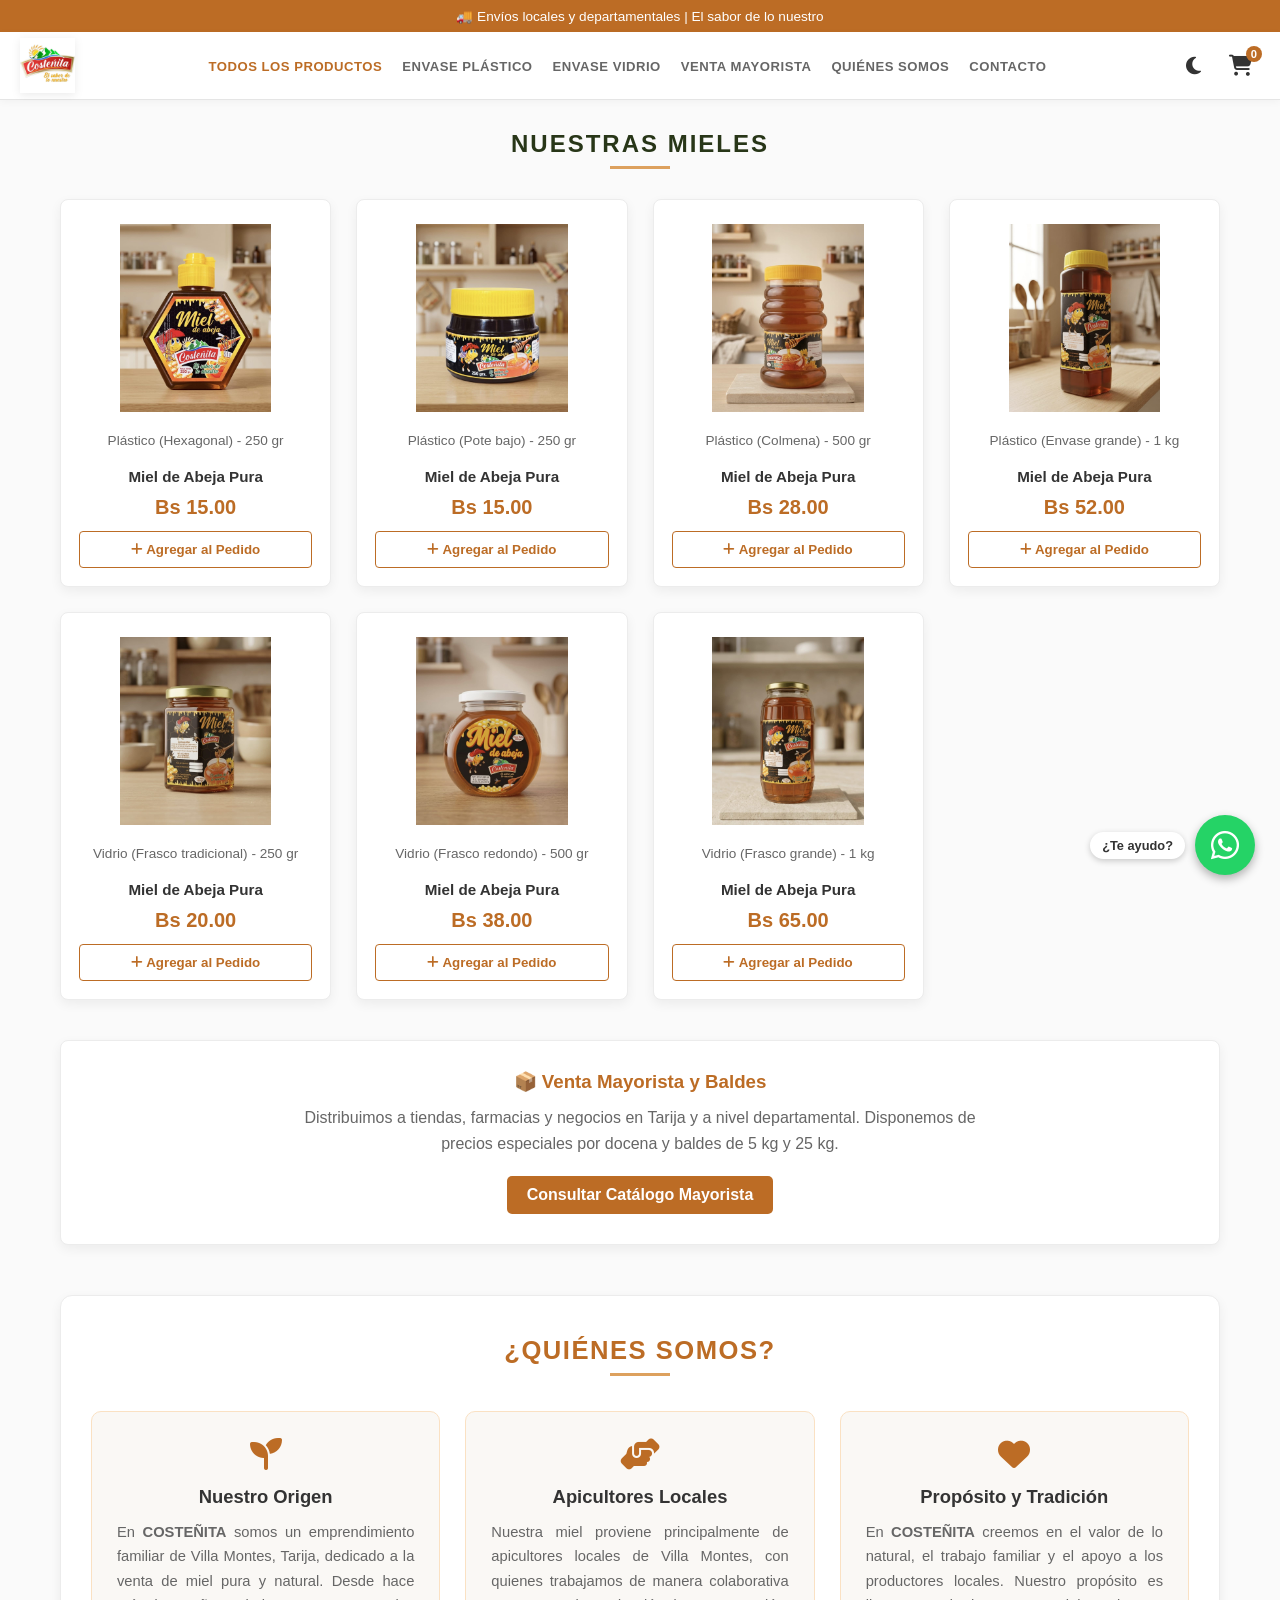
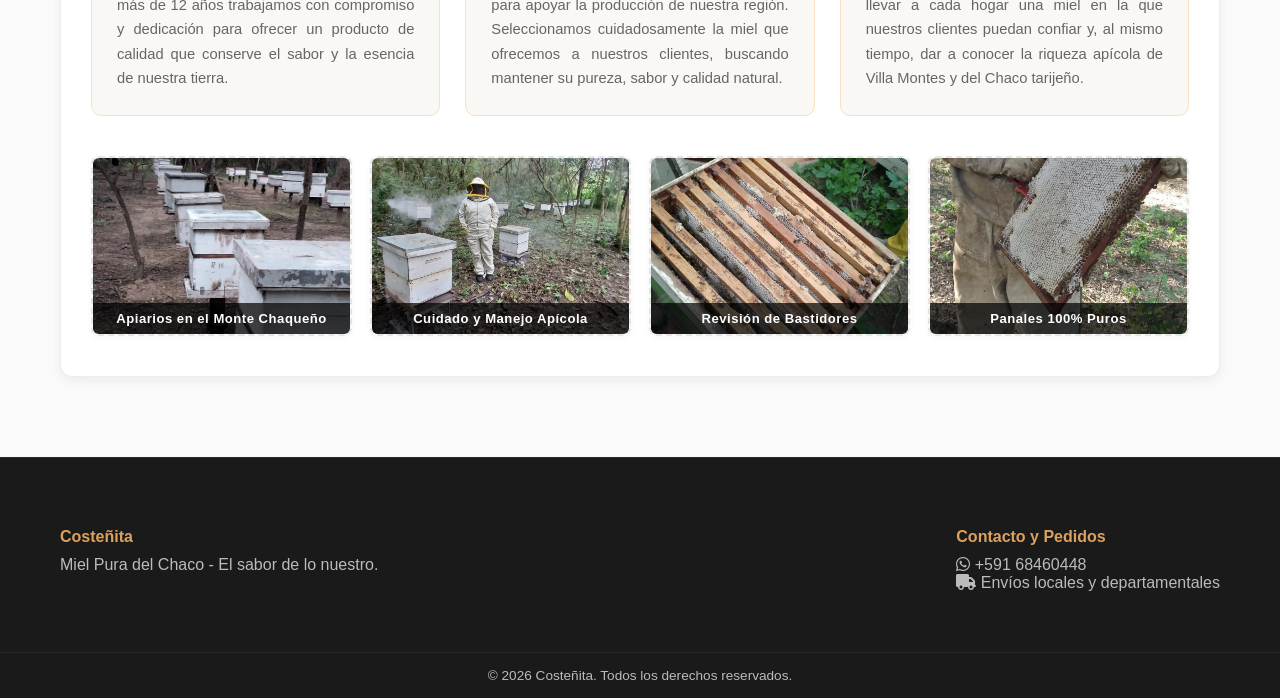
<file: index.html>
<!DOCTYPE html>
<html lang="es">

<head>
    <meta charset="UTF-8">
    <meta name="viewport" content="width=device-width, initial-scale=1.0">
    <title>Costeñita - Miel Pura del Chaco</title>
    <link rel="stylesheet" href="style.css">
    <link rel="icon" type="image/png" href="img/favicon.ico">
    <!-- Iconos de FontAwesome -->
    <link rel="stylesheet" href="https://cdnjs.cloudflare.com/ajax/libs/font-awesome/6.5.1/css/all.min.css">
</head>

<body>

    <!-- Barra de aviso superior -->
    <div class="top-banner">
        <p>🚚 Envíos locales y departamentales | El sabor de lo nuestro</p>
    </div>

    <!-- Cabecera principal: Logo a la izquierda, Menú al centro, Botones a la derecha -->
    <header class="main-header">
        <div class="header-container">
            
            <!-- 1. Extremo Izquierdo: Logotipo -->
            <a href="#" class="brand-logo">
                <img src="img/logo.png" alt="Costeñita" onerror="this.src='251646.jpg'">
            </a>

            <!-- 2. Centro: Navegación Horizontal en PC / Acordeón Desplegable en Móvil -->
            <nav class="nav-bar">
                <ul>
                    <li><a href="#" class="nav-link active" data-categoria="todos">TODOS LOS PRODUCTOS</a></li>
                    <li><a href="#" class="nav-link" data-categoria="plastico">ENVASE PLÁSTICO</a></li>
                    <li><a href="#" class="nav-link" data-categoria="vidrio">ENVASE VIDRIO</a></li>
                    <li><a href="#mayorista" class="nav-link">VENTA MAYORISTA</a></li>
                    <li><a href="#nosotros" class="nav-link">QUIÉNES SOMOS</a></li>
                    <li><a href="#contacto" class="nav-link">CONTACTO</a></li>
                </ul>
            </nav>

            <!-- 3. Extremo Derecho: Modo Oscuro, Carrito y Menú Móvil -->
            <div class="header-right">
                <!-- Botón Modo Claro / Oscuro -->
                <button class="theme-btn" id="btnThemeToggle" title="Cambiar tema claro/oscuro" aria-label="Cambiar modo oscuro o claro">
                    <i class="fa-solid fa-moon"></i>
                </button>

                <!-- Botón Carrito de Compras -->
                <button class="cart-btn" id="btnAbrirCarrito" title="Ver carrito">
                    <i class="fa-solid fa-cart-shopping"></i>
                    <span id="cartCount" class="cart-badge">0</span>
                </button>

                <!-- Botón Menú Hamburguesa para Móvil -->
                <button class="menu-toggle-btn" id="btnMenuToggle" aria-label="Abrir menú">
                    <i class="fa-solid fa-bars"></i>
                </button>
            </div>

        </div>
    </header>

    <!-- Título de sección de catálogo -->
    <main class="container">
        <div class="section-title">
            <h2 id="tituloCategoria">NUESTRAS MIELES</h2>
            <div class="title-underline"></div>
        </div>

        <!-- Grilla de productos generada con JavaScript/jQuery -->
        <section id="catalogoGrid" class="products-grid"></section>

        <!-- Sección Venta Mayorista -->
        <section id="mayorista" class="info-card">
            <h3>📦 Venta Mayorista y Baldes</h3>
            <p>Distribuimos a tiendas, farmacias y negocios en Tarija y a nivel departamental. Disponemos de precios
                especiales por docena y baldes de 5 kg y 25 kg.</p>
            <a href="https://wa.me/59168460448?text=Hola%20Costeñita,%20solicito%20información%20y%20precios%20para%20venta%20mayorista"
                target="_blank" class="btn-primary">Consultar Catálogo Mayorista</a>
        </section>

        <!-- Sección Quiénes Somos -->
        <section id="nosotros" class="about-section">
            <div class="about-header">
                <h2>¿QUIÉNES SOMOS?</h2>
                <div class="title-underline"></div>
            </div>

            <!-- 3 Columnas de Texto Informativo -->
            <div class="about-grid">
                <article class="about-card">
                    <div class="about-icon"><i class="fa-solid fa-seedling"></i></div>
                    <h3>Nuestro Origen</h3>
                    <p>En <strong>COSTEÑITA</strong> somos un emprendimiento familiar de Villa Montes, Tarija, dedicado a la venta de miel pura y natural. Desde hace más de 12 años trabajamos con compromiso y dedicación para ofrecer un producto de calidad que conserve el sabor y la esencia de nuestra tierra.</p>
                </article>

                <article class="about-card">
                    <div class="about-icon"><i class="fa-solid fa-handshake-angle"></i></div>
                    <h3>Apicultores Locales</h3>
                    <p>Nuestra miel proviene principalmente de apicultores locales de Villa Montes, con quienes trabajamos de manera colaborativa para apoyar la producción de nuestra región. Seleccionamos cuidadosamente la miel que ofrecemos a nuestros clientes, buscando mantener su pureza, sabor y calidad natural.</p>
                </article>

                <article class="about-card">
                    <div class="about-icon"><i class="fa-solid fa-heart"></i></div>
                    <h3>Propósito y Tradición</h3>
                    <p>En <strong>COSTEÑITA</strong> creemos en el valor de lo natural, el trabajo familiar y el apoyo a los productores locales. Nuestro propósito es llevar a cada hogar una miel en la que nuestros clientes puedan confiar y, al mismo tiempo, dar a conocer la riqueza apícola de Villa Montes y del Chaco tarijeño.</p>
                </article>
            </div>

           <!-- Galería de Fotos Reales de Costeñita -->
            <div class="about-gallery">
                <div class="gallery-item">
                    <img src="img/galeria-apiarios.jpg" alt="Apiarios en el Monte Chaqueño">
                    <span>Apiarios en el Monte Chaqueño</span>
                </div>

                <div class="gallery-item">
                    <img src="img/galeria-trabajo-campo.jpg" alt="Cuidado y Manejo Apícola">
                    <span>Cuidado y Manejo Apícola</span>
                </div>

                <div class="gallery-item">
                    <img src="img/galeria-inspeccion.jpg" alt="Revisión de Bastidores">
                    <span>Revisión de Bastidores</span>
                </div>

                <div class="gallery-item">
                    <img src="img/galeria-panal-puro.jpg" alt="Panales 100% Puros">
                    <span>Panales 100% Puros</span>
                </div>
            </div>
        </section>
    </main>

    <!-- Pie de página -->
    <footer id="contacto" class="main-footer">
        <div class="container footer-content">
            <div>
                <h4>Costeñita</h4>
                <p>Miel Pura del Chaco - El sabor de lo nuestro.</p>
            </div>
            <div>
                <h4>Contacto y Pedidos</h4>
                <p><i class="fa-brands fa-whatsapp"></i> +591 68460448</p>
                <p><i class="fa-solid fa-truck"></i> Envíos locales y departamentales</p>
            </div>
        </div>
        <div class="footer-bottom">
            <p>© 2026 Costeñita. Todos los derechos reservados.</p>
        </div>
    </footer>

    <!-- Botón flotante directo de WhatsApp -->
    <a href="https://wa.me/59168460448?text=Hola%20Costeñita,%20quisiera%20hacer%20una%20consulta"
        class="whatsapp-float" target="_blank" title="Chatear con Costeñita">
        <i class="fa-brands fa-whatsapp"></i>
        <span class="whatsapp-tooltip">¿Te ayudo?</span>
    </a>

    <!-- Modal Lateral (Drawer) del Carrito de Compras -->
    <div id="cartModal" class="cart-modal">
        <div class="cart-content">
            <div class="cart-header">
                <h3>Tu Pedido</h3>
                <button id="btnCerrarCarrito" class="close-btn">&times;</button>
            </div>
            <div id="cartItemsList" class="cart-items">
                <!-- Se llena dinámicamente con jQuery -->
            </div>
            <div class="cart-footer">
                <div class="cart-total-row">
                    <span>Total a pagar:</span>
                    <strong id="cartTotalMonto">Bs 0.00</strong>
                </div>
                <button id="btnEnviarWhatsApp" class="btn-whatsapp">
                    <i class="fa-brands fa-whatsapp"></i> Pedir por WhatsApp
                </button>
            </div>
        </div>
    </div>
    <div id="cartOverlay" class="cart-overlay"></div>

    <!-- Scripts: jQuery 3.7.1 y app.js -->
    <script src="https://code.jquery.com/jquery-3.7.1.min.js"></script>
    <script src="app.js"></script>
</body>

</html>
</file>
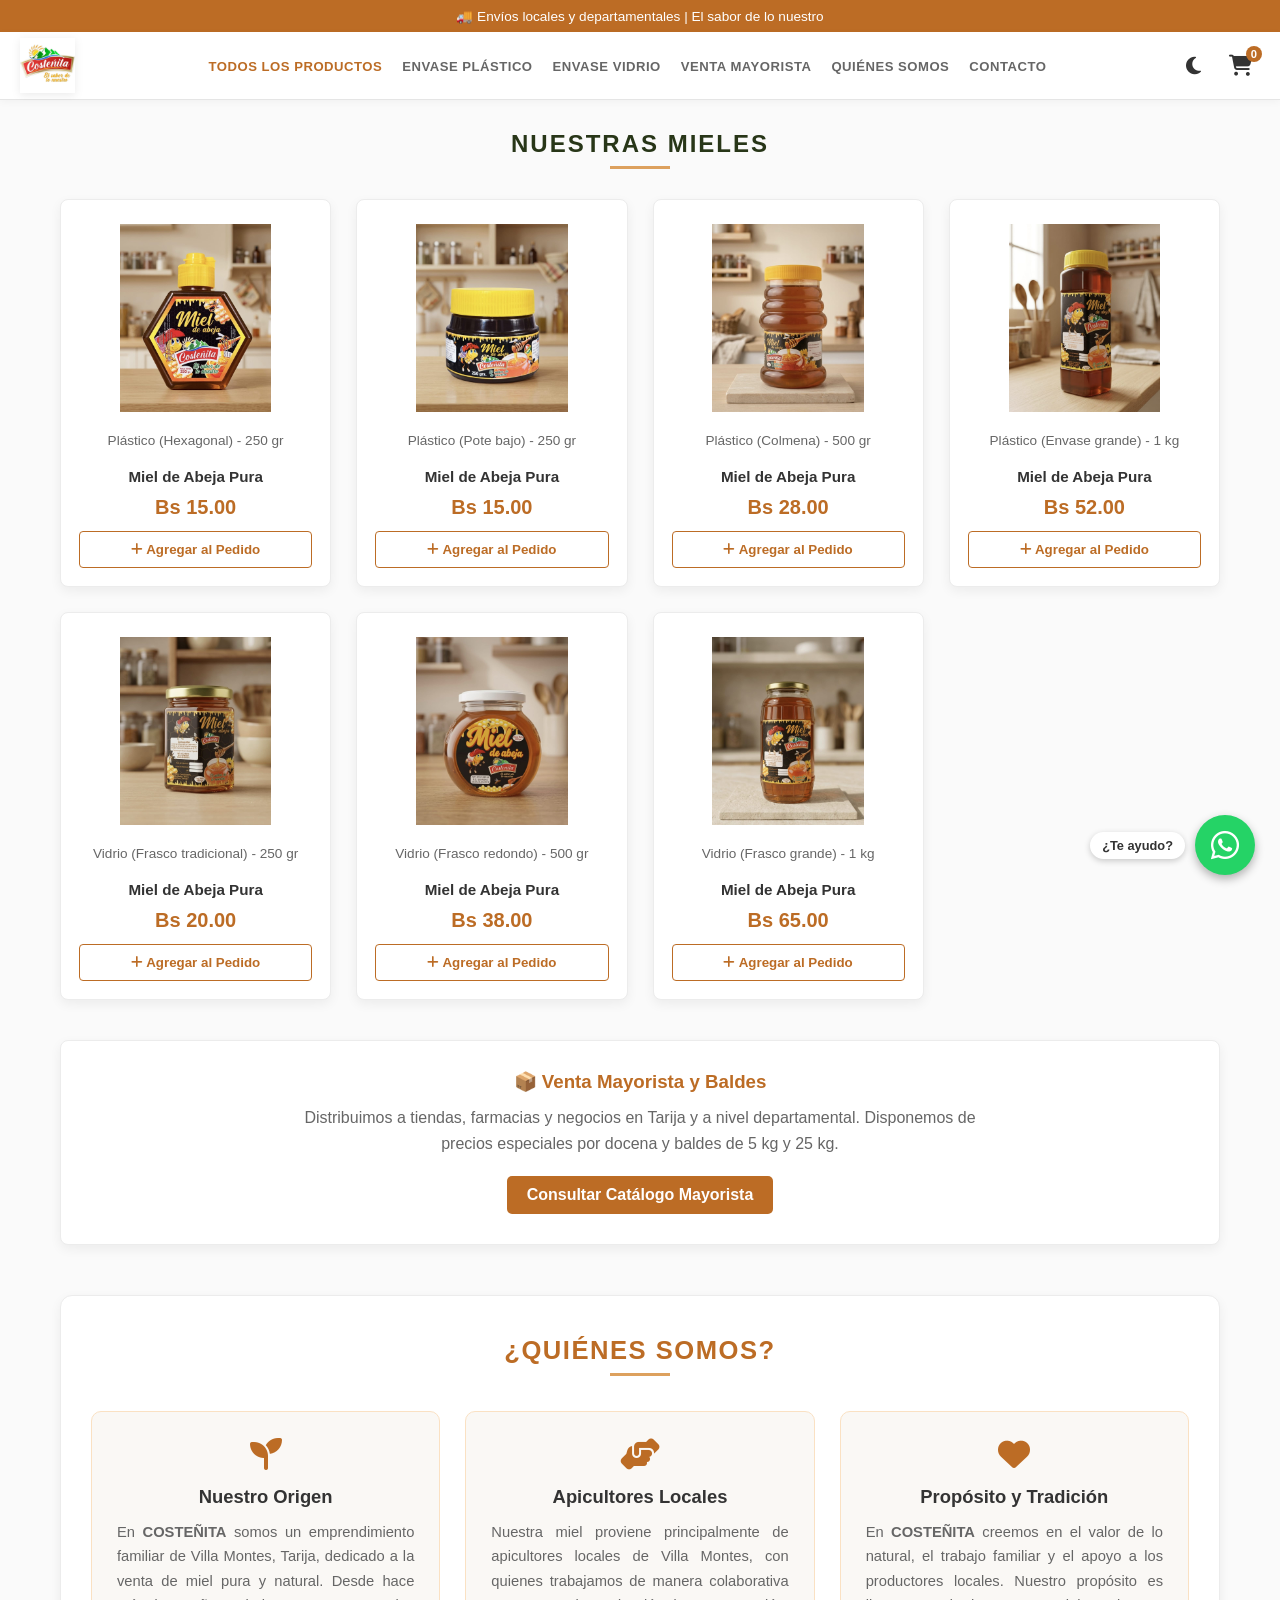
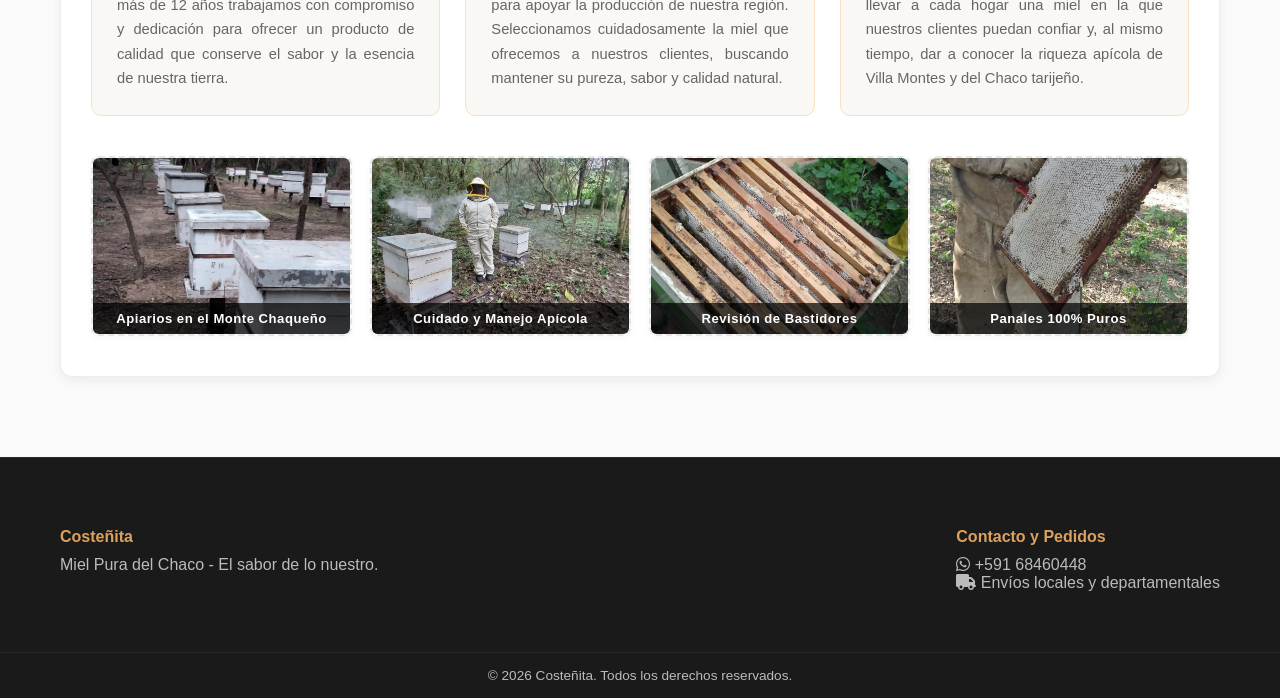
<file: index .html>
<!DOCTYPE html>
<html lang="es">

<head>
    <meta charset="UTF-8">
    <meta name="viewport" content="width=device-width, initial-scale=1.0">
    <title>Costeñita - Miel Pura del Chaco</title>
    <link rel="stylesheet" href="style.css">
    <link rel="icon" type="image/png" href="img/favicon.ico">
    <!-- Iconos de FontAwesome -->
    <link rel="stylesheet" href="https://cdnjs.cloudflare.com/ajax/libs/font-awesome/6.5.1/css/all.min.css">
</head>

<body>

    <!-- Barra de aviso superior -->
    <div class="top-banner">
        <p>🚚 Envíos locales y departamentales | El sabor de lo nuestro</p>
    </div>

    <!-- Cabecera principal: Logo a la izquierda, Menú al centro, Botones a la derecha -->
    <header class="main-header">
        <div class="header-container">
            
            <!-- 1. Extremo Izquierdo: Logotipo -->
            <a href="#" class="brand-logo">
                <img src="img/logo.png" alt="Costeñita" onerror="this.src='251646.jpg'">
            </a>

            <!-- 2. Centro: Navegación Horizontal en PC / Acordeón Desplegable en Móvil -->
            <nav class="nav-bar">
                <ul>
                    <li><a href="#" class="nav-link active" data-categoria="todos">TODOS LOS PRODUCTOS</a></li>
                    <li><a href="#" class="nav-link" data-categoria="plastico">ENVASE PLÁSTICO</a></li>
                    <li><a href="#" class="nav-link" data-categoria="vidrio">ENVASE VIDRIO</a></li>
                    <li><a href="#mayorista" class="nav-link">VENTA MAYORISTA</a></li>
                    <li><a href="#nosotros" class="nav-link">QUIÉNES SOMOS</a></li>
                    <li><a href="#contacto" class="nav-link">CONTACTO</a></li>
                </ul>
            </nav>

            <!-- 3. Extremo Derecho: Modo Oscuro, Carrito y Menú Móvil -->
            <div class="header-right">
                <!-- Botón Modo Claro / Oscuro -->
                <button class="theme-btn" id="btnThemeToggle" title="Cambiar tema claro/oscuro" aria-label="Cambiar modo oscuro o claro">
                    <i class="fa-solid fa-moon"></i>
                </button>

                <!-- Botón Carrito de Compras -->
                <button class="cart-btn" id="btnAbrirCarrito" title="Ver carrito">
                    <i class="fa-solid fa-cart-shopping"></i>
                    <span id="cartCount" class="cart-badge">0</span>
                </button>

                <!-- Botón Menú Hamburguesa para Móvil -->
                <button class="menu-toggle-btn" id="btnMenuToggle" aria-label="Abrir menú">
                    <i class="fa-solid fa-bars"></i>
                </button>
            </div>

        </div>
    </header>

    <!-- Título de sección de catálogo -->
    <main class="container">
        <div class="section-title">
            <h2 id="tituloCategoria">NUESTRAS MIELES</h2>
            <div class="title-underline"></div>
        </div>

        <!-- Grilla de productos generada con JavaScript/jQuery -->
        <section id="catalogoGrid" class="products-grid"></section>

        <!-- Sección Venta Mayorista -->
        <section id="mayorista" class="info-card">
            <h3>📦 Venta Mayorista y Baldes</h3>
            <p>Distribuimos a tiendas, farmacias y negocios en Tarija y a nivel departamental. Disponemos de precios
                especiales por docena y baldes de 5 kg y 25 kg.</p>
            <a href="https://wa.me/59168460448?text=Hola%20Costeñita,%20solicito%20información%20y%20precios%20para%20venta%20mayorista"
                target="_blank" class="btn-primary">Consultar Catálogo Mayorista</a>
        </section>

        <!-- Sección Quiénes Somos -->
        <section id="nosotros" class="about-section">
            <div class="about-header">
                <h2>¿QUIÉNES SOMOS?</h2>
                <div class="title-underline"></div>
            </div>

            <!-- 3 Columnas de Texto Informativo -->
            <div class="about-grid">
                <article class="about-card">
                    <div class="about-icon"><i class="fa-solid fa-seedling"></i></div>
                    <h3>Nuestro Origen</h3>
                    <p>En <strong>COSTEÑITA</strong> somos un emprendimiento familiar de Villa Montes, Tarija, dedicado a la venta de miel pura y natural. Desde hace más de 12 años trabajamos con compromiso y dedicación para ofrecer un producto de calidad que conserve el sabor y la esencia de nuestra tierra.</p>
                </article>

                <article class="about-card">
                    <div class="about-icon"><i class="fa-solid fa-handshake-angle"></i></div>
                    <h3>Apicultores Locales</h3>
                    <p>Nuestra miel proviene principalmente de apicultores locales de Villa Montes, con quienes trabajamos de manera colaborativa para apoyar la producción de nuestra región. Seleccionamos cuidadosamente la miel que ofrecemos a nuestros clientes, buscando mantener su pureza, sabor y calidad natural.</p>
                </article>

                <article class="about-card">
                    <div class="about-icon"><i class="fa-solid fa-heart"></i></div>
                    <h3>Propósito y Tradición</h3>
                    <p>En <strong>COSTEÑITA</strong> creemos en el valor de lo natural, el trabajo familiar y el apoyo a los productores locales. Nuestro propósito es llevar a cada hogar una miel en la que nuestros clientes puedan confiar y, al mismo tiempo, dar a conocer la riqueza apícola de Villa Montes y del Chaco tarijeño.</p>
                </article>
            </div>

           <!-- Galería de Fotos Reales de Costeñita -->
            <div class="about-gallery">
                <div class="gallery-item">
                    <img src="img/galeria-apiarios.jpg" alt="Apiarios en el Monte Chaqueño">
                    <span>Apiarios en el Monte Chaqueño</span>
                </div>

                <div class="gallery-item">
                    <img src="img/galeria-trabajo-campo.jpg" alt="Cuidado y Manejo Apícola">
                    <span>Cuidado y Manejo Apícola</span>
                </div>

                <div class="gallery-item">
                    <img src="img/galeria-inspeccion.jpg" alt="Revisión de Bastidores">
                    <span>Revisión de Bastidores</span>
                </div>

                <div class="gallery-item">
                    <img src="img/galeria-panal-puro.jpg" alt="Panales 100% Puros">
                    <span>Panales 100% Puros</span>
                </div>
            </div>
        </section>
    </main>

    <!-- Pie de página -->
    <footer id="contacto" class="main-footer">
        <div class="container footer-content">
            <div>
                <h4>Costeñita</h4>
                <p>Miel Pura del Chaco - El sabor de lo nuestro.</p>
            </div>
            <div>
                <h4>Contacto y Pedidos</h4>
                <p><i class="fa-brands fa-whatsapp"></i> +591 68460448</p>
                <p><i class="fa-solid fa-truck"></i> Envíos locales y departamentales</p>
            </div>
        </div>
        <div class="footer-bottom">
            <p>© 2026 Costeñita. Todos los derechos reservados.</p>
        </div>
    </footer>

    <!-- Botón flotante directo de WhatsApp -->
    <a href="https://wa.me/59168460448?text=Hola%20Costeñita,%20quisiera%20hacer%20una%20consulta"
        class="whatsapp-float" target="_blank" title="Chatear con Costeñita">
        <i class="fa-brands fa-whatsapp"></i>
        <span class="whatsapp-tooltip">¿Te ayudo?</span>
    </a>

    <!-- Modal Lateral (Drawer) del Carrito de Compras -->
    <div id="cartModal" class="cart-modal">
        <div class="cart-content">
            <div class="cart-header">
                <h3>Tu Pedido</h3>
                <button id="btnCerrarCarrito" class="close-btn">&times;</button>
            </div>
            <div id="cartItemsList" class="cart-items">
                <!-- Se llena dinámicamente con jQuery -->
            </div>
            <div class="cart-footer">
                <div class="cart-total-row">
                    <span>Total a pagar:</span>
                    <strong id="cartTotalMonto">Bs 0.00</strong>
                </div>
                <button id="btnEnviarWhatsApp" class="btn-whatsapp">
                    <i class="fa-brands fa-whatsapp"></i> Pedir por WhatsApp
                </button>
            </div>
        </div>
    </div>
    <div id="cartOverlay" class="cart-overlay"></div>

    <!-- Scripts: jQuery 3.7.1 y app.js -->
    <script src="https://code.jquery.com/jquery-3.7.1.min.js"></script>
    <script src="app.js"></script>
</body>

</html>
</file>
<file: style.css>
/* ==========================================================================
   VARIABLES GLOBALES (TEMA CLARO POR DEFECTO)
   ========================================================================== */
:root {
    --primary-honey: #bc6c25;
    --secondary-honey: #dda15e;
    --bg-page: #fafafa;
    --bg-card: #ffffff;
    --bg-header: #ffffff;
    --text-primary: #283618;
    --text-body: #333333;
    --text-muted: #666666;
    --border-color: #e5e5e5;
    --border-card: #ececec;
    --bg-card-about: #faf8f5;
    --border-about: #fae1c3;
    --shadow-soft: 0 4px 12px rgba(0, 0, 0, 0.06);
    --shadow-modal: 0 4px 15px rgba(0, 0, 0, 0.2);
}

/* ==========================================================================
   VARIABLES PARA MODO OSCURO (ACTIVADO VÍA .dark-mode)
   ========================================================================== */
body.dark-mode {
    --bg-page: #121212;
    --bg-card: #1e1e1e;
    --bg-header: #1a1a1a;
    --text-primary: #dda15e;
    --text-body: #e0e0e0;
    --text-muted: #aaaaaa;
    --border-color: #2d2d2d;
    --border-card: #333333;
    --bg-card-about: #1a1a1a;
    --border-about: #3d2c1d;
    --shadow-soft: 0 4px 14px rgba(0, 0, 0, 0.4);
    --shadow-modal: 0 4px 20px rgba(0, 0, 0, 0.7);
}

* {
    box-sizing: border-box;
    margin: 0;
    padding: 0;
    font-family: 'Segoe UI', Tahoma, Geneva, Verdana, sans-serif;
    transition: background-color 0.25s ease, color 0.25s ease, border-color 0.25s ease;
}

body {
    background-color: var(--bg-page);
    color: var(--text-body);
}

/* --- BANNER SUPERIOR --- */
.top-banner {
    background-color: var(--primary-honey);
    color: #ffffff;
    text-align: center;
    padding: 8px;
    font-size: 0.85rem;
    font-weight: 500;
}

/* ==========================================================================
   CABECERA COMPACTA: LOGO IZQ | MENÚ CENTRO | ACCIONES DER
   ========================================================================== */
.main-header {
    background-color: var(--bg-header);
    border-bottom: 1px solid var(--border-color);
    position: sticky;
    top: 0;
    z-index: 1000;
    box-shadow: 0 2px 8px rgba(0, 0, 0, 0.04);
}

.header-container {
    max-width: 1300px;
    margin: 0 auto;
    display: flex;
    align-items: center;
    justify-content: space-between; /* Extremo izquierdo y extremo derecho */
    padding: 6px 20px;
    gap: 20px;
    position: relative;
}

.brand-logo img {
    height: 55px;
    width: auto;
    display: block;
    object-fit: contain;
    filter: drop-shadow(0 2px 4px rgba(0, 0, 0, 0.08));
}

/* Menú de navegación centrado en PC */
.nav-bar {
    display: flex !important;
    justify-content: center;
    flex: 1;
}

.nav-bar ul {
    display: flex;
    list-style: none;
    gap: 20px;
    margin: 0;
    padding: 0;
    flex-wrap: wrap;
    align-items: center;
    justify-content: center;
}

.nav-link {
    text-decoration: none;
    color: var(--text-muted);
    font-size: 0.82rem;
    font-weight: 700;
    letter-spacing: 0.5px;
    text-transform: uppercase;
    padding: 6px 0;
}

.nav-link:hover,
.nav-link.active {
    color: var(--primary-honey);
}

/* Lado Derecho: Acciones agrupadas (Modo oscuro, carrito, hamburguesa) */
.header-right {
    display: flex;
    align-items: center;
    gap: 14px;
}

.theme-btn {
    background: none;
    border: none;
    font-size: 1.25rem;
    color: var(--text-body);
    cursor: pointer;
    padding: 6px;
    border-radius: 50%;
    display: flex;
    align-items: center;
    justify-content: center;
}

.theme-btn:hover {
    color: var(--primary-honey);
}

body.dark-mode .theme-btn {
    color: #fca311;
}

.cart-btn {
    background: none;
    border: none;
    font-size: 1.3rem;
    color: var(--text-body);
    cursor: pointer;
    position: relative;
    padding: 6px 8px;
}

.cart-badge {
    position: absolute;
    top: -2px;
    right: -2px;
    background-color: var(--primary-honey);
    color: #ffffff;
    border-radius: 50%;
    font-size: 0.7rem;
    padding: 2px 5px;
    font-weight: bold;
}

.menu-toggle-btn {
    display: none; /* En computadoras se oculta */
    background: none;
    border: 1px solid var(--border-color);
    border-radius: 4px;
    font-size: 1.1rem;
    color: var(--text-body);
    cursor: pointer;
    padding: 5px 8px;
}

/* ==========================================================================
   CONTENEDOR Y GRILLA DE PRODUCTOS
   ========================================================================== */
.container {
    max-width: 1200px;
    margin: auto;
    padding: 30px 20px;
}

.section-title {
    text-align: center;
    margin-bottom: 30px;
}

.section-title h2 {
    font-size: 1.5rem;
    letter-spacing: 2px;
    color: var(--text-primary);
    font-weight: 700;
}

.title-underline {
    width: 60px;
    height: 3px;
    background-color: var(--secondary-honey);
    margin: 8px auto 0;
}

.products-grid {
    display: grid;
    grid-template-columns: repeat(auto-fill, minmax(250px, 1fr));
    gap: 25px;
}

.product-card {
    background: var(--bg-card);
    border: 1px solid var(--border-card);
    border-radius: 8px;
    padding: 18px;
    text-align: center;
    box-shadow: var(--shadow-soft);
    display: flex;
    flex-direction: column;
    justify-content: space-between;
}

.product-card:hover {
    transform: translateY(-4px);
    box-shadow: 0 6px 16px rgba(0, 0, 0, 0.12);
}

.product-image {
    width: 100%;
    height: 200px;
    object-fit: contain;
    margin-bottom: 15px;
    background: #ffffff;
    border-radius: 6px;
    padding: 6px;
}

.product-card h4 {
    font-size: 0.95rem;
    color: var(--text-body);
    min-height: 40px;
    display: flex;
    align-items: center;
    justify-content: center;
}

.product-detail {
    font-size: 0.85rem;
    color: var(--text-muted);
    margin-bottom: 8px;
}

.product-price {
    font-size: 1.25rem;
    font-weight: bold;
    color: var(--primary-honey);
    margin-bottom: 12px;
}

.btn-add-cart {
    background-color: transparent;
    border: 1.5px solid var(--primary-honey);
    color: var(--primary-honey);
    padding: 10px;
    border-radius: 4px;
    font-weight: 600;
    cursor: pointer;
}

.btn-add-cart:hover {
    background-color: var(--primary-honey);
    color: #ffffff;
}

/* ==========================================================================
   SECCIONES INFORMATIVAS (MAYORISTA Y QUIÉNES SOMOS)
   ========================================================================== */
.info-card {
    background: var(--bg-card);
    border-radius: 8px;
    padding: 30px;
    margin-top: 40px;
    border: 1px solid var(--border-card);
    text-align: center;
    box-shadow: var(--shadow-soft);
}

.info-card h3 {
    color: var(--primary-honey);
    margin-bottom: 12px;
}

.info-card p {
    color: var(--text-muted);
    line-height: 1.6;
    max-width: 700px;
    margin: 0 auto 20px;
}

.btn-primary {
    display: inline-block;
    background-color: var(--primary-honey);
    color: #ffffff;
    padding: 10px 20px;
    border-radius: 5px;
    text-decoration: none;
    font-weight: 600;
}

.about-section {
    background: var(--bg-card);
    border-radius: 12px;
    padding: 40px 30px;
    margin-top: 50px;
    border: 1px solid var(--border-card);
    box-shadow: var(--shadow-soft);
}

.about-header {
    text-align: center;
    margin-bottom: 35px;
}

.about-header h2 {
    font-size: 1.6rem;
    color: var(--primary-honey);
    letter-spacing: 1.5px;
}

.about-grid {
    display: grid;
    grid-template-columns: repeat(auto-fit, minmax(280px, 1fr));
    gap: 25px;
    margin-bottom: 40px;
}

.about-card {
    background: var(--bg-card-about);
    border: 1px solid var(--border-about);
    border-radius: 10px;
    padding: 25px;
    text-align: center;
}

.about-card:hover {
    transform: translateY(-4px);
    box-shadow: var(--shadow-soft);
}

.about-icon {
    font-size: 2rem;
    color: var(--primary-honey);
    margin-bottom: 12px;
}

.about-card h3 {
    font-size: 1.15rem;
    color: var(--text-body);
    margin-bottom: 12px;
}

.about-card p {
    font-size: 0.92rem;
    line-height: 1.65;
    color: var(--text-muted);
    text-align: justify;
}

/* Galería de Fotos / Marcadores en Blanco */
.about-gallery {
    display: grid;
    grid-template-columns: repeat(auto-fit, minmax(220px, 1fr));
    gap: 18px;
}

.gallery-item {
    position: relative;
    border-radius: 8px;
    overflow: hidden;
    height: 180px;
    border: 2px dashed var(--border-color);
    background-color: var(--bg-page);
    box-shadow: 0 2px 6px rgba(0, 0, 0, 0.04);
}

.gallery-item img {
    width: 100%;
    height: 100%;
    object-fit: cover;
    display: block;
}

/* Espacio en blanco con icono cuando aún no hay foto cargada */
.gallery-placeholder {
    display: none;
    width: 100%;
    height: 100%;
    flex-direction: column;
    align-items: center;
    justify-content: center;
    color: var(--text-muted);
    padding-bottom: 30px;
}

.gallery-placeholder i {
    font-size: 2.2rem;
    margin-bottom: 8px;
    opacity: 0.5;
}

.gallery-placeholder p {
    font-size: 0.8rem;
    font-weight: 500;
    opacity: 0.7;
}

.gallery-item span {
    position: absolute;
    bottom: 0;
    left: 0;
    right: 0;
    background: rgba(0, 0, 0, 0.7);
    color: #ffffff;
    font-size: 0.82rem;
    font-weight: 600;
    padding: 8px 10px;
    text-align: center;
    letter-spacing: 0.5px;
}

/* ==========================================================================
   PIE DE PÁGINA (FOOTER)
   ========================================================================== */
.main-footer {
    background-color: #1a1a1a;
    color: #bbb;
    padding-top: 40px;
    margin-top: 50px;
    border-top: 1px solid #282828;
}

.footer-content {
    display: flex;
    justify-content: space-between;
    flex-wrap: wrap;
    gap: 30px;
}

.footer-content h4 {
    color: var(--secondary-honey);
    margin-bottom: 10px;
}

.footer-bottom {
    text-align: center;
    border-top: 1px solid #282828;
    padding: 15px;
    margin-top: 30px;
    font-size: 0.85rem;
}

/* ==========================================================================
   BOTÓN FLOTANTE DE WHATSAPP
   ========================================================================== */
.whatsapp-float {
    position: fixed;
    bottom: 25px;
    right: 25px;
    background-color: #25d366;
    color: white;
    width: 60px;
    height: 60px;
    border-radius: 50%;
    display: flex;
    align-items: center;
    justify-content: center;
    font-size: 32px;
    box-shadow: 0 4px 10px rgba(0, 0, 0, 0.3);
    z-index: 1000;
    text-decoration: none;
}

.whatsapp-tooltip {
    position: absolute;
    right: 70px;
    background-color: var(--bg-card);
    color: var(--text-body);
    padding: 6px 12px;
    border-radius: 20px;
    font-size: 0.8rem;
    font-weight: bold;
    box-shadow: 0 2px 6px rgba(0, 0, 0, 0.2);
    white-space: nowrap;
}

/* ==========================================================================
   CARRITO LATERAL (DRAWER)
   ========================================================================== */
.cart-modal {
    position: fixed;
    top: 0;
    right: -380px;
    width: 360px;
    height: 100%;
    background: var(--bg-card);
    color: var(--text-body);
    box-shadow: var(--shadow-modal);
    z-index: 2000;
    transition: right 0.3s ease;
}

.cart-modal.open {
    right: 0;
}

.cart-content {
    display: flex;
    flex-direction: column;
    height: 100%;
}

.cart-header {
    padding: 20px;
    border-bottom: 1px solid var(--border-color);
    display: flex;
    justify-content: space-between;
    align-items: center;
}

.close-btn {
    background: none;
    border: none;
    font-size: 1.8rem;
    color: var(--text-body);
    cursor: pointer;
}

.cart-items {
    flex: 1;
    overflow-y: auto;
    padding: 20px;
}

.cart-item {
    display: flex;
    justify-content: space-between;
    align-items: center;
    margin-bottom: 15px;
    border-bottom: 1px solid var(--border-color);
    padding-bottom: 10px;
}

.cart-item-info h5 {
    font-size: 0.9rem;
    color: var(--text-body);
}

.cart-item-info span {
    font-size: 0.85rem;
    color: var(--primary-honey);
    font-weight: bold;
}

.cart-item-controls button {
    background: var(--border-color);
    color: var(--text-body);
    border: none;
    padding: 3px 8px;
    cursor: pointer;
    font-weight: bold;
    border-radius: 3px;
}

.cart-footer {
    padding: 20px;
    border-top: 1px solid var(--border-color);
    background-color: var(--bg-header);
}

.cart-total-row {
    display: flex;
    justify-content: space-between;
    font-size: 1.1rem;
    margin-bottom: 15px;
}

.btn-whatsapp {
    width: 100%;
    background-color: #25d366;
    color: white;
    border: none;
    padding: 12px;
    border-radius: 6px;
    font-weight: bold;
    font-size: 1rem;
    cursor: pointer;
}

.cart-overlay {
    position: fixed;
    top: 0;
    left: 0;
    width: 100%;
    height: 100%;
    background: rgba(0, 0, 0, 0.6);
    z-index: 1500;
    display: none;
}

.cart-overlay.open {
    display: block;
}

/* ==========================================================================
   RESPONSIVIDAD MÓVIL (PANTALLAS <= 860px)
   ========================================================================== */
@media (max-width: 860px) {
    .header-container {
        justify-content: space-between;
        padding: 8px 15px;
    }

    .brand-logo img {
        height: 50px;
    }

    /* Mostrar botón hamburguesa en móviles */
    .menu-toggle-btn {
        display: inline-block;
    }

    /* Menú desplegable a pantalla completa en vertical */
    .nav-bar {
        display: none !important;
        position: absolute;
        top: 100%;
        left: 0;
        width: 100%;
        background-color: #111111;
        box-shadow: 0 8px 16px rgba(0, 0, 0, 0.35);
        max-height: calc(100vh - 70px);
        overflow-y: auto;
    }

    .nav-bar.menu-abierto {
        display: block !important;
    }

    .nav-bar ul {
        flex-direction: column;
        gap: 0;
        padding: 10px 0;
    }

    .nav-bar ul li {
        width: 100%;
        border-bottom: 1px solid #222222;
    }

    .nav-link {
        color: #ffffff;
        display: flex;
        justify-content: space-between;
        align-items: center;
        padding: 15px 22px;
        font-size: 0.9rem;
    }

    .nav-link::after {
        content: "›";
        font-size: 1.2rem;
        color: #777777;
    }

    .nav-link:hover,
    .nav-link.active {
        background-color: #1c1c1c;
        color: var(--secondary-honey);
    }

    .cart-modal {
        width: 100%;
        right: -100%;
    }

    .whatsapp-float {
        bottom: 18px;
        right: 18px;
        width: 52px;
        height: 52px;
        font-size: 28px;
    }

    .whatsapp-tooltip {
        display: none;
    }
}
</file>
